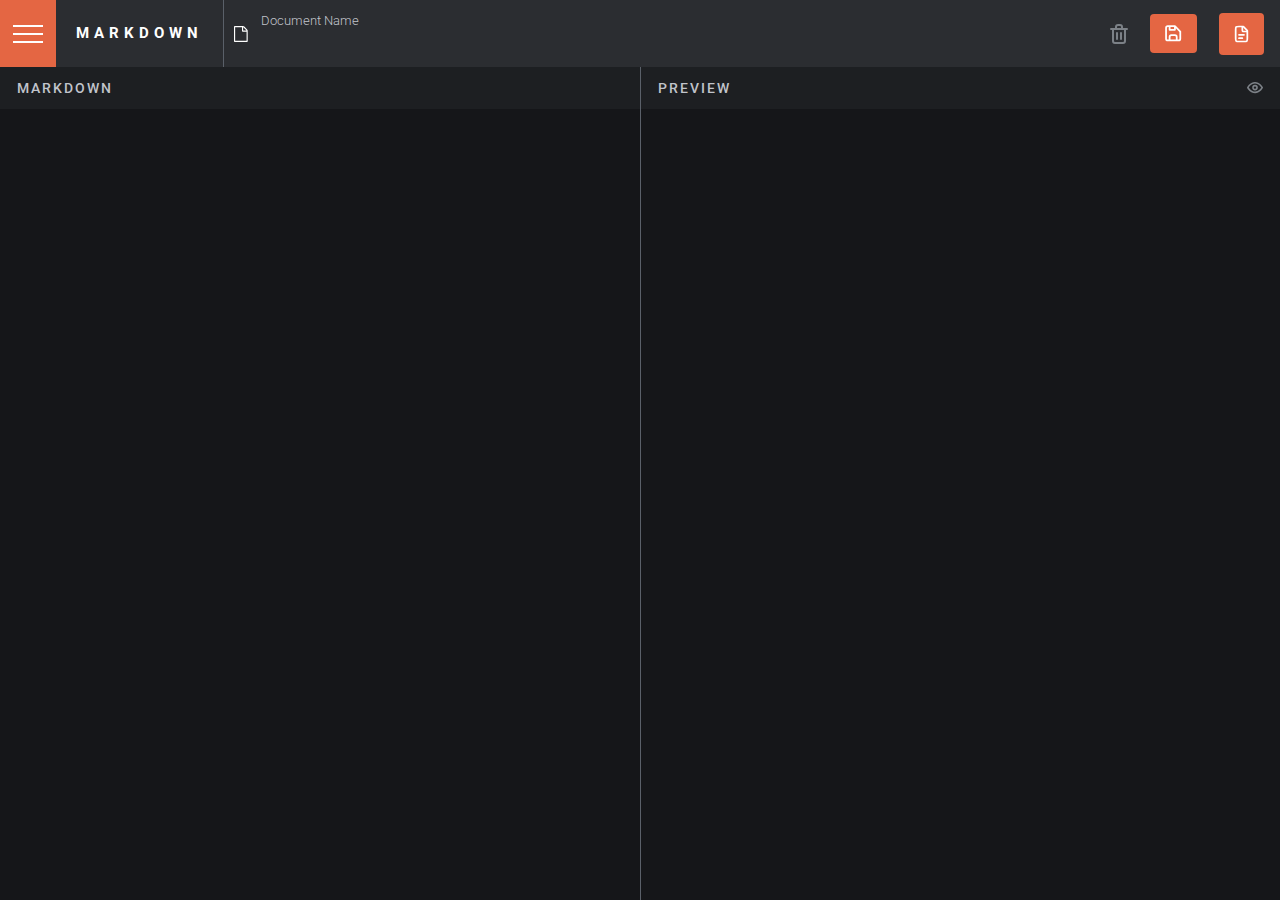
<file: index.html>
<!DOCTYPE html>
<html lang="en">
<head>

  <!-- Stylesheets -->
  <link rel="stylesheet" href="/styles/reset.css">
  <link rel="stylesheet" href="/styles/light-style.css">
  <link rel="stylesheet" href="/styles/style.css">
  <link rel="stylesheet" href="/styles/fonts&colours.css">

  <!-- Fonts -->
  <link rel="preconnect" href="https://fonts.googleapis.com">
  <link rel="preconnect" href="https://fonts.gstatic.com" crossorigin>
  <link href="https://fonts.googleapis.com/css2?family=Roboto+Mono:wght@300;400&family=Roboto+Slab:wght@300;400;700&family=Roboto:wght@300;400;500;700&family=Smythe&display=swap" rel="stylesheet">
  
  <meta charset="UTF-8">
  <meta name="viewport" content="width=device-width, initial-scale=1.0">
  <link rel="icon" type="image/png" sizes="32x32" href="./assets/favicon-32x32.png">
  <title>Frontend Mentor | In-browser markdown editor</title>
  <link rel="icon" type="image/png" href="/assets/favicon.png">
</head>
<body>
  
  <div class="app-wrapper">

      <!-- Sidebar start -->
      <section id="sb-wr">
        <div class="sb-title-wr">
          <div id="sb-title-wr">
            <h1 class="heading-l">MARKDOWN</h1>
          </div>
          <h2 class="sb-title heading-s">MY DOCUMENTS</h2>
        </div>
        <div class="sb-newdoc-btn-wr">
          <button id="newdoc-btn" class="heading-m primary-btn">+New Document</button>
        </div>
        <div class="sb-doclist-wr" id="sb-doclist-wr">
          <!-- Sidebar files here -->
        </div>
        <div class="sb-theme-wr">
          <img src="/assets/icon-dark-mode.svg" alt="dark-mode-icon" class="theme-icon">
          <label class= "switch">
            <input type="checkbox" id="theme-slider">
            <span class="slider round"></span>
          </label>
          <img src="/assets/icon-light-mode.svg" alt="light-mode-icon" class="theme-icon">
        </div>

      </section>
     <!-- Sidebar end -->
    
    <div class="main-wrapper" id="main-wrapper">
          
      <!-- Header start -->
        <header id="hdr-wr">
          <div class="hdr-menu-icon-wr">
            <img src="/assets/icon-menu.svg" alt="menu-icon" id="hdr-menu-icon">
          </div>
          <div class="hdr-main-col1-wr">
            <div id="hdr-title-wr">
              <h1 class="heading-l">MARKDOWN</h1>
            </div>
          </div>
          <div class="hdr-main-col2-wr">
            <div class="hdr-doc-wr">
              <img src="/assets/icon-document.svg" alt="document-icon" class="hdr-doc-icon">
              <div class="hdr-doc-details-wr">
                <p class="hdr-doc-title body-m">Document Name</p>
                <input type="text" class="hdr-doc-name heading-m" id="file-name" maxlength="25" required></input>
              </div>
            </div>
            <div class="hdr-doc-btns-wr">
              <img src="/assets/icon-delete.svg" alt="delete-icon" class="hdr-del-icon" id="hdr-del-icon">
              <button id="save-doc-btn" class="primary-btn heading-m" type="submit">
                <img src="/assets/icon-save.svg" alt="save-icon" class="save-doc-icon">
</button>
              <button id="export-file" class="primary-btn heading-m">
                <img src="/assets/icon-export.svg" alt="export-icon" class="save-doc-icon"></button>
            </div>
          </div>
        </header>
    
      <!-- Header end -->
    
      <!-- Main start -->
        <main id="main-wr">
          <div class="markdown-col" id="markdown-col">
            <div class="markdown-hdr-wr main-hdr">
              <h3 class="heading-s">MARKDOWN</h3>
              <img src="/assets/icon-show-preview.svg" alt="preview-icon" class="preview-icon" id="markdown-preview-icon">
            </div>
            <div class="markdown-content markdown-code">
              <textarea id="markdown-input"></textarea>
                <!-- Markdown Content Here -->
            </div>
          </div>
          <div class="preview-col" id="preview-col">
            <div class="preview-hdr-wr main-hdr">
              <h3 class="heading-s">PREVIEW</h3>
              <img src="/assets/icon-show-preview.svg" alt="preview-icon" class="preview-icon" id="preview-icon">
            </div>
            <div class="preview-content" id="preview-content">
              <!-- Preview Content Here -->
            </div>
          </div>
        </div>
      </main>
      <!-- Main end -->

      <!-- Pop up Message -->
      <div id="popup-container">
        <p id="popup-message">This is a popup message!</p>
      </div>
  </div>
  
  
  <!-- TODO Modal start -->
  
  <div id="delete-modal-window">
      <div class="delete-modal-content-wr">
        <span id="delete-modal-close-btn">&times;</span>
        <div class="delete-modal-details-wr">
          <p class="delete-modal-title">Delete this document?</p>
          <p class="delete-modal-msg" id="delete-modal-msg">Are you sure you want to delete '%#FILE-NAME#%' document and its contents? This action cannot be reversed.</p>
          <button id="delete-modal-btn" class="heading-m primary-btn">Confirm & Delete</button>
        </div>
      </div>
  </div>

  <!-- Modal end -->


  <!-- Scripts -->
  <script src="scripts/index.js" type="module"></script>
  <script src="scripts/functions.js" type="module"></script>

</body>
</html>
</file>
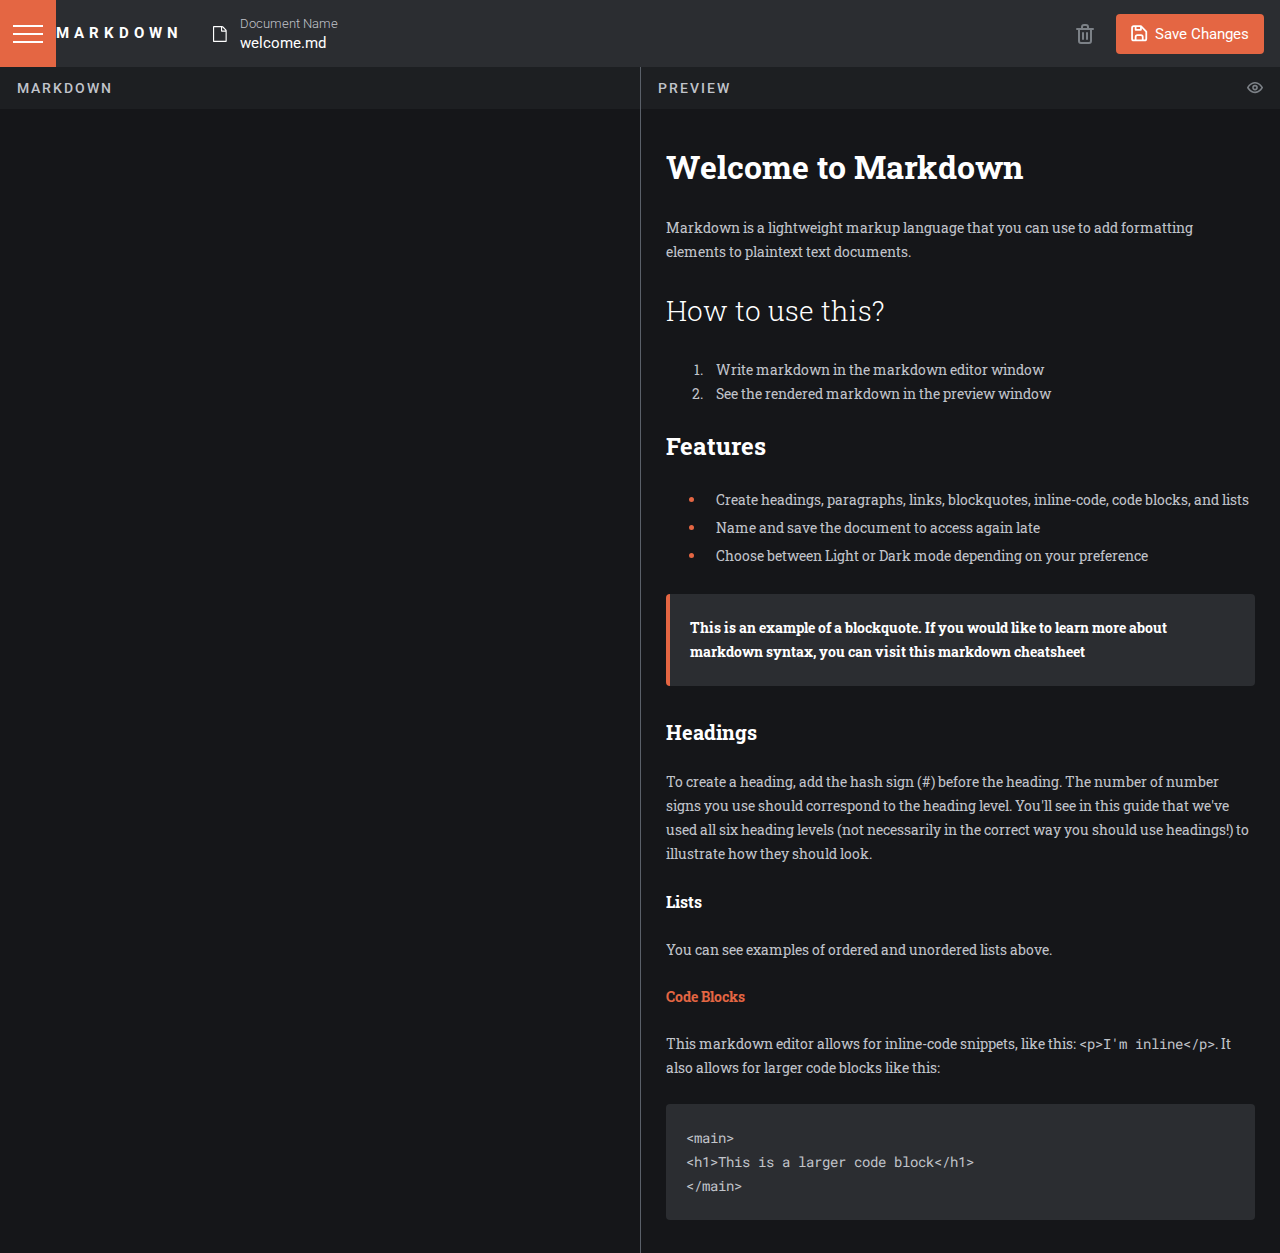
<file: template.html>
<!DOCTYPE html>
<html lang="en">
<head>

  <!-- Stylesheets -->
  <link rel="stylesheet" href="/styles/reset.css">
  <link rel="stylesheet" href="/styles/style.css">
  <link rel="stylesheet" href="/styles/fonts&colours.css">

  <!-- Fonts -->
  <link rel="preconnect" href="https://fonts.googleapis.com">
  <link rel="preconnect" href="https://fonts.gstatic.com" crossorigin>
  <link href="https://fonts.googleapis.com/css2?family=Roboto+Mono:wght@300;400&family=Roboto+Slab:wght@300;400;700&family=Roboto:wght@300;400;500;700&family=Smythe&display=swap" rel="stylesheet">
  
  <meta charset="UTF-8">
  <meta name="viewport" content="width=device-width, initial-scale=1.0">
  <link rel="icon" type="image/png" sizes="32x32" href="./assets/favicon-32x32.png">
  <title>Frontend Mentor | In-browser markdown editor</title>
</head>
<body>
  
  <div class="app-wrapper">

          <!-- Sidebar start -->
          <section id="sb-wr">
            <div class="sb-title-wr">
              <h2 class="sb-title heading-s">MY DOCUMENTS</h2>
            </div>
            <div class="sb-newdoc-btn-wr">
              <button id="newdoc-btn" class="heading-m primary-btn">+New Document</button>
            </div>
            <div class="sb-doclist-wr">
      
              <div class="sb-doc-wr">
                <img src="/assets/icon-document.svg" alt="document-icon" class="document-icon">
                <div class="sb-doc-details-wr">
                  <p class="sb-doc-date body-m">01 April 2022</p>
                  <p class="sb-doc-name heading-m">untitled-document.md</p>
                </div>
              </div>
      
              <div class="sb-doc-wr">
                <img src="/assets/icon-document.svg" alt="document-icon" class="document-icon">
                <div class="sb-doc-details-wr">
                  <p class="sb-doc-date body-m">01 April 2022</p>
                  <p class="sb-doc-name heading-m">welcome.md</p>
                </div>
              </div>
      
            </div>
            <div class="sb-theme-wr">
              <img src="/assets/icon-dark-mode.svg" alt="dark-mode-icon" class="theme-icon">
              <label class="switch">
                <input type="checkbox">
                <span class="slider round"></span>
              </label>
              <img src="/assets/icon-light-mode.svg" alt="light-mode-icon" class="theme-icon">
            </div>

          </section>
        <!-- Sidebar end -->
    
    <div class="main-wr">
          
      <!-- Header start -->
        <header id="hdr-wr">
          <div class="hdr-menu-icon-wr">
            <img src="/assets/icon-menu.svg" alt="menu-icon" id="hdr-menu-icon">
          </div>
          <div class="hdr-main-col1-wr">
            <div class="hdr-title-wr">
              <h1 class="heading-l">MARKDOWN</h1>
            </div>
          </div>
          <div class="hdr-main-col2-wr">
            <div class="hdr-doc-wr">
              <img src="/assets/icon-document.svg" alt="document-icon" class="hdr-doc-icon">
              <div class="hdr-doc-details-wr">
                <p class="hdr-doc-title body-m">Document Name</p>
                <p class="hdr-doc-name heading-m">welcome.md</p>
              </div>
            </div>
            <div class="hdr-doc-btns-wr">
              <img src="/assets/icon-delete.svg" alt="delete-icon" class="hdr-del-icon">
              <button id="save-doc-btn" class="primary-btn">
                <img src="/assets/icon-save.svg" alt="save-icon" class="save-doc-icon">
                <p class="heading-m">Save Changes</p>
              </button>
            </div>
          </div>
        </header>
    
      <!-- Header end -->
    
      <!-- Main start -->
        <main id="main-wr">
          <div class="markdown-col">
            <div class="markdown-hdr-wr main-hdr">
              <h3 class="heading-s">MARKDOWN</h3>
            </div>
            <div class="markdown-content markdown-code">
              <!-- TODO Markdown Content Here -->
    
              <textarea id="markdown-input"></textarea>
    
            </div>
          </div>
          <div class="preview-col">
            <div class="preview-hdr-wr main-hdr">
              <h3 class="heading-s">PREVIEW</h3>
              <img src="/assets/icon-show-preview.svg" alt="preview-icon" class="preview-icon">
            </div>
            <div class="preview-content">
              <!-- TODO Preview Content Here -->
    
              <h1 class="p-h1">Welcome to Markdown</h1>
              <br>
              <p class="p-para">Markdown is a lightweight markup language that you can use to add formatting elements to plaintext text documents.</p>
              <br>
              <h2 class="p-h2">How to use this?</h2>
              <br>
              <ol class="p-ol">
                <li class="p-para">Write markdown in the markdown editor window</li>
                <li class="p-para">See the rendered markdown in the preview window</li>
              </ol>
              <br>
              <h3 class="p-h3">Features</h3>
              <br>
              <ul class="p-ul">
                <li>Create headings, paragraphs, links, blockquotes, inline-code, code blocks, and lists</li>
                <li>Name and save the document to access again late</li>
                <li>Choose between Light or Dark mode depending on your preference</li>
              </ul>
              <br>
              <p class="p-blockquote">This is an example of a blockquote. If you would like to learn more about markdown syntax, you can visit this markdown cheatsheet</p>
              <br>
              <h4 class="p-h4">Headings</h4>
              <br>
              <p class="p-para">To create a heading, add the hash sign (#) before the heading. The number of number signs you use should correspond to the heading level. You'll see in this guide that we've used all six heading levels (not necessarily in the correct way you should use headings!) to illustrate how they should look.</p>
              <br>
              <h5 class="p-h5">Lists</h5>
              <br>
              <p class="p-para">You can see examples of ordered and unordered lists above.</p>
              <br>
              <h6 class="p-h6">Code Blocks</h6>
              <br>
              <p class="p-para">This markdown editor allows for inline-code snippets, like this: <span class="markdown-code">&lt;p&gt;I'm inline&lt;/p&gt;</span>. It also allows for larger code blocks like this:</p>
              <br>
              <div class="p-code-wr markdown-code">
                <p>&lt;main&gt;</p>
                <p>&lt;h1&gt;This is a larger code block&lt;/h1&gt;</p>
                <p>&lt;/main&gt;</p>
              </div>
    
            </div>
          </div>
        </div>
      </main>
      <!-- Main end -->

  </div>
  
  
  <!-- TODO Modal start -->

  <!-- Modal end -->

</body>
</html>
</file>
<file: styles/light-style.css>
body {
    background-color: white;
}

.main-hdr {
    background-color: var(--grey-200);
}

.markdown-col {
    border-right: 1px solid var(--grey-300);
}

.markdown-content, #markdown-input, .preview-content {
    background-color: white;
    
}

#markdown-input {
    color: var(--grey-700);
}

.heading-s {
    color: black;
}

.p-h1, .p-h2, .p-h3, .p-h4, .p-h5, .p-blockquote, .markdown-code, .p-link, .p-link:visited {
    color: var(--grey-700);
}

.p-para, .p-ol, .p-ul, .delete-modal-msg {
    color: var(--grey-600);
}

.p-blockquote, .p-codeblock {
    background-color: var(--grey-200);
}

.sb-title {
    color: var(--grey-400);
}
</file>
<file: styles/style.css>
/* General */

html, body {
  height: 100%;
  margin: 0;
  background-color: var(--grey-1000);
}

ol {
  list-style-type: decimal;
}

ul {
  list-style-type: disc;
}

.app-wrapper {
  display: flex;
}

.primary-btn {
  align-items: center;
  background-color: var(--orange);
  border: none;
  padding: 11px 11px;
  border-radius: 4px;  
  display: flex;
  gap: 8px;
  justify-content: center;
}

.primary-btn:hover {
  background-color: var(--orange-hover);
}

.primary-btn, .hdr-del-icon, #hdr-menu-icon, .sb-doc-wr, .preview-icon{
  cursor: pointer;
}

/* Sidebar */
#sb-wr {
  min-width: 250px;
  background-color: var(--grey-900);
  display: flex;
  flex-direction: column;
  min-height: 100vh;
  padding: 23px;
  box-sizing: border-box;
  display: none;
}

.sb-doclist-wr {
  display: flex;
  flex-direction: column;
  gap: 20px;
}

.sb-title-wr {
  display: flex;
  flex-direction: column;
  gap: 1em;
  margin-top: 0.5em;
}

.sb-title {
  margin-top: 6px;
  margin-bottom: 23px;
}

#newdoc-btn {
  width: 100%;
  margin-bottom: 40px;
}

.sb-doc-wr {
  display: flex;
  align-items: center;
  margin-bottom: 20px;
  width: 100%;
}

.sb-doc-date-time-wr {
  display: flex;
  justify-content: space-between;
  gap: 20px;
  width: 100%;
}
.sb-doc-document-icon {
  margin-right: 11px;
}

.sb-doc-details-wr {
  display: flex;
  flex-direction: column;
  gap: 5px;
  padding-bottom: 0px;
  word-wrap: break-word; 
  overflow-wrap: break-word; 
  width: 100%;
  justify-content: center;
}

.sb-theme-wr {
  margin: auto 0 0 0;
  display: flex;
  align-items: center;
  gap: 12px;
}

.sb-doc-name {
  word-wrap: break-word; 
  overflow-wrap: break-word;
  max-width: 100%;
}

.sb-doc-wr:hover .sb-doc-name {
  color: var(--orange);
}

/* Header */

#hdr-wr {
  height: 3.5em;
  display: flex;
  background-color: var(--grey-800);
  max-width: 100%;
}

.hdr-menu-icon-wr {
  display: flex;
  justify-content: center;
  align-items: center;
  background-color: var(--grey-700);
  padding: 0 0.8em;
}

.hdr-menu-icon-wr:hover {
  background-color: var(--orange);
}

.hdr-menu-icon {
  width: 23px;
  height: 14px;
}

.hdr-main-col1-wr {
  display: flex;
  align-items: center;
}

#hdr-title-wr {
  border-right: 1px solid var(--grey-600);
  height: 100%;
  display: flex;
  align-items: center;
  margin-left: 20px;
}

h1 {
  padding: 0 20px 0 0;
}

.hdr-main-col2-wr {
  display: flex;
  justify-content: space-between;
  align-items: center;
  padding: 16px;
  padding-left: 10px;
  width: 100%;
}

.hdr-doc-wr {
  display: flex;
  align-items: center;
}

.hdr-doc-icon {
  width: 14px;
  height: 16px;
}

.hdr-doc-details-wr {
  margin-left: 13px;
  display: flex;
  flex-direction: column;
  gap: 6px;
}

.hdr-doc-title {
  display: none;
}

.hdr-doc-btns-wr {
  display: flex;
  align-items: center;
  gap: 22px;
}


#save-doc-btn {
  display: flex;
  gap: 7px;
  padding: 11px 15px;
}

#export-file {
  display: none;
}

.hdr-doc-name {
  background-color: var(--grey-800);
  border: none;
  width: 100px;
}

.hdr-doc-wr:hover .hdr-doc-name {
  color: var(--orange);
}

.hdr-doc-name:focus {
  outline: none;
  border-bottom: 1px solid #979797;
}

.hdr-del-icon:hover {
  fill: var(--orange)
}



/* Main */

.app-wrapper {
  display: flex;
  max-width: 100vw;
  overflow-x: hidden; 
  min-height: 100vh;
}

#main-wr {
  display: flex;
  height: 100%;
}

.main-wrapper {
  display: flex;
  flex-grow: 1; 
  flex-direction: column;
  min-height: 100vh;
  max-width: 100%;
}

.markdown-col,
.preview-col {
  flex-grow: 1; 
  flex-basis: 0; 
  max-width: 50%; 
  min-width: 0; 
  display: flex;
  flex-direction: column;
  min-height: 100%;
}

.markdown-col {
  max-width: 100%;
}

.preview-col {
  display: none;
}

.markdown-col {
  border-right: var(--grey-600) solid 1px;
}

.main-hdr {
  display: flex;
  align-items: center;
  justify-content: space-between;
  height: 42px;
  padding: 0 17px;
  background-color: var(--grey-900);
}

#markdown-input {
  width: 100%;
  height: 100%;
  resize: none;
  font-family: 'Roboto Mono', monospace;
    font-weight: 400;
    font-size: 14px;
    line-height: 24px;
    color: var(--grey-400);
    background-color: var(--grey-1000);
    border: none;
    outline: none;
    overflow: visible;
}

#markdown-input {
  overflow: auto; 
  scrollbar-width: none; 
  -ms-overflow-style: none; 
}

#markdown-input::-webkit-scrollbar {
  width: 0;
  background: transparent; 
}

.preview-hdr-wr {
  display: flex;
  justify-content: space-between;
}

.markdown-content, .preview-content {
  flex-grow: 1;
  padding: 15px;
  background-color: var(--grey-1000);
}

.preview-content {
  padding: 25px;
}

/* Modal */

#delete-modal-window {
  position: fixed;
  top: 0;
  left: 0;
  width: 100vw;
  height: 100vh;
  background-color: rgba(255, 255, 255, 0.1); 
  display: flex;
  justify-content: center;
  align-items: center;
  display: none;
}

.delete-modal-content-wr {
  background-color: var(--grey-900);
  margin: 200px auto;
  padding: 0.5em;
  width: 80%;
  border-radius: 4px;
  opacity: 1;
}

.delete-modal-details-wr {
  padding: 20px;
  display: flex;
  flex-direction: column;
  gap: 20px;
}

#delete-modal-close-btn {
  color: #aaa;
  float: right;
  font-size: 28px;
  font-weight: bold;
}

.close:hover,
.close:focus {
  color: black;
  text-decoration: none;
  cursor: pointer;
}

.delete-modal-wr {
  width: 343px;
  background-color: var(--grey-900);
  padding: 30px;
  display: flex;
  flex-direction: column;
  gap: 20px;
  border-radius: 4px;
  margin: 10% auto;
}

.delete-modal-title {
  font-family: 'Roboto Slab', serif;
  font-size: 20px;
  font-weight: 700;
  color: white;
}

.delete-modal-msg {
  font-family: 'Roboto Slab', serif;
  font-size: 14px;
  color: var(--grey-400);
  line-height: 24px;
}

/* Pop up message */ 

#popup-container {
  display: none;
  position: fixed;
  top: 36px;
  right: 130px;
  transform: translate(-50%, -50%);
  background-color: var(--grey-1000);
  color: #fff;
  padding: 20px;
  border-radius: 10px;
  z-index: 9999;
}

#popup-message {
  font-size: 14px;
  font-family: 'Roboto Slab', serif;
}

.fade-out {
  animation: fadeOut 2s;
}

@keyframes fadeOut {
  0% {
    opacity: 1;
  }
  100% {
    opacity: 0;
  }
}










/*######################## MISC ############################*/

/* Scroll Bar */
::-webkit-scrollbar {
  width: 12px;
}

::-webkit-scrollbar-track {
  background: var(--grey-700);
}

::-webkit-scrollbar-thumb {
  background: var(--orange);
}

::-webkit-scrollbar-thumb:hover {
  background: var(--orange-hover);
}


/* The switch container */
.switch {
  position: relative;
  display: inline-block;
  width: 45px;
  height: 22px; 
}

/* Hide default checkbox */
.switch input {
  opacity: 0;
  width: 0;
  height: 0;
}

/* The slider (background) */
.slider {
  position: absolute;
  cursor: pointer;
  top: 0;
  left: 0;
  right: 0;
  bottom: 0;
  background-color: var(--grey-600);
  -webkit-transition: .4s;
  transition: .4s;
  border-radius: 22px; 
  width: 45px;
  height: 22px;
}

.slider:before {
  position: absolute;
  content: "";
  height: 14px; 
  width: 14px; 
  left: 4px;
  bottom: 4px;
  background-color: white;
  -webkit-transition: .4s;
  transition: .4s;
  border-radius: 50%;
}

input:checked + .slider {
  background-color: #2196F3;
}

input:focus + .slider {
  box-shadow: 0 0 1px #2196F3;
}

input:checked + .slider:before {
  -webkit-transform: translateX(22px); 
  -ms-transform: translateX(22px); 
  transform: translateX(22px); 
}

.slider.round {
  border-radius: 22px; 
}

.slider.round:before {
  border-radius: 50%;
}


@media (min-width: 768px) {
  
  #markdown-preview-icon {
    display: none;
  }
  
  .hdr-doc-title{
    display: flex;
  }

  .hdr-doc-name {
    width: 250px;
  }

  #hdr-wr {
    height: 4.2em;
  }

  #export-file {
    display: flex;
  }
  
  .markdown-col, .preview-col {
    max-width: 50%;
    display: flex;
  }

  .delete-modal-content-wr {
    max-width: 350px;
    padding: 1em;
  }
}
</file>
<file: styles/fonts&colours.css>
/* Fonts */

.heading-l {
    font-family: 'Roboto', sans-serif;
    font-weight: 700;
    font-size: 0.9375rem;
    letter-spacing: 5px;
    color: white;
}

.heading-m {
    font-family: 'Roboto', sans-serif;
    font-weight: 400;
    font-size: 0.9375rem;
    color: white;
}

.heading-s {
    font-family: 'Roboto', sans-serif;
    font-weight: 500;
    font-size: 0.875rem;
    color: var(--grey-400);
    letter-spacing: 2px;
}

.body-m {
    font-family: 'Roboto', sans-serif;
    font-weight: 300;
    font-size: 0.8125rem;
    color: var(--grey-400);
}

.markdown-code {
    font-family: 'Roboto Mono', monospace;
    font-weight: 400;
    font-size: 0.875rem;
    line-height: 1.5rem;
    color: var(--grey-400);
}

.p-h1, .p-h2, .p-h3, .p-h4, .p-h5, .p-h6, .p-para, .p-blockquote {
    margin: 0;
    padding: 0;
}

.p-h1 {
    font-family: 'Roboto Slab', serif;
    font-weight: 700;
    font-size: 2rem;
    color: white;
    margin: 17px 0;
}

.p-h2 {
    font-family: 'Roboto Slab', serif;
    font-weight: 300;
    font-size: 1.75rem;
    color: white;
    margin: 17px 0;
}

.p-h3 {
    font-family: 'Roboto Slab', serif;
    font-weight: 700;
    font-size: 1.5rem;
    color: white;
    margin: 12px 0;
}

.p-h4 {
    font-family: 'Roboto Slab', serif;
    font-weight: 700;
    font-size: 1.25rem;
    color: white;
    margin: 12px 0;
}

.p-h5 {
    font-family: 'Roboto Slab', serif;
    font-weight: 700;
    font-size: 1rem;
    color: white;
    margin: 12px 0;
}

.p-h6 {
    font-family: 'Roboto Slab', serif;
    font-weight: 700;
    font-size: 0.875rem;
    color: var(--orange);
    margin: 12px 0;
}

.p-para {
    font-family: 'Roboto Slab', serif;
    font-weight: 400;
    font-size: 0.875rem;
    color: var(--grey-400);
    line-height: 1.5rem;
}

.p-blockquote {
    font-family: 'Roboto Slab', serif;
    font-weight: 700;
    font-size: 0.875rem;
    color: white;
    background-color: var(--grey-800);
    padding: 22px 20px;
    line-height: 1.5rem;
    border-radius: 4px;
    border-left: var(--orange ) 4px solid;
    margin: 8px 0;
}

.p-code-wr {
    padding: 22px 20px;
    margin: 8px 0;
    border-radius: 4px;
    background-color: var(--grey-800);
}

.p-ol, .p-ul {
    margin-left: 30px;
    line-height: 1.75rem;
    color: var(--grey-400);
    font-family: 'Roboto Slab', serif;
    font-weight: 400;
    font-size: 0.875rem;
    color: var(--grey-400);
}

.p-ul li::marker{
    color: var(--orange);
}



li, .p-ol li {
    padding-left: 10px;
    margin-left: 10px;
    vertical-align: center;
}

.p-link, .p-link:visited {
    color: white;
}

.p-link:hover {
    color: var(orange);
}

.p-inline-code {
    color: white;
}

.p-codeblock {
    background-color: var(--grey-800);
    padding: 20px;
    border-radius: 4px;
}

.p-code {
    text-wrap:wrap;
    word-wrap: break-word;
}

/* Colours */
:root {
    --grey-200: #F5F5F5;
    --grey-300: #E4E4E4;
    --grey-400: #C1C4CB;
    --grey-500: #7C8187;
    --grey-600: #5A6069;
    --grey-700: #35393F;
    --grey-800: #2B2D31;
    --grey-900: #1D1F22;
    --grey-1000: #151619;
    --orange: #E46643;
    --orange-hover: #F39765;
}
</file>
